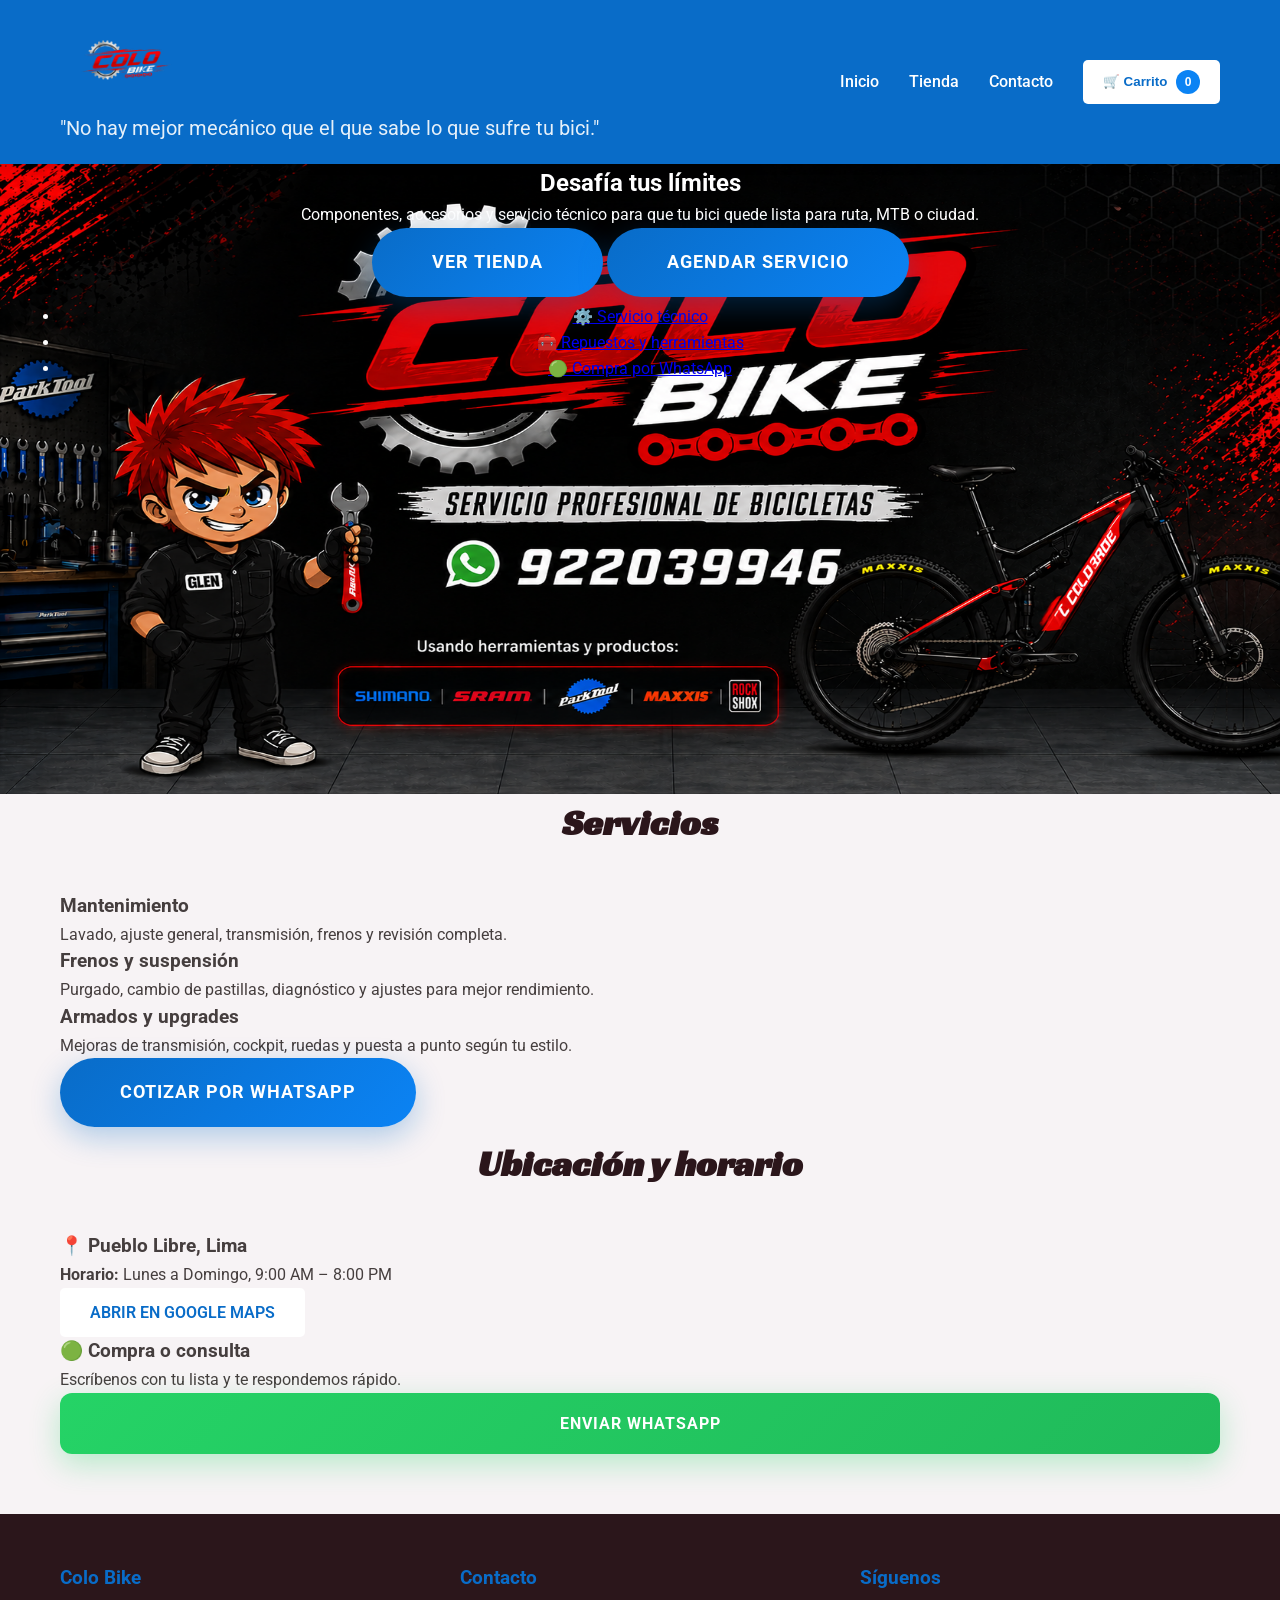
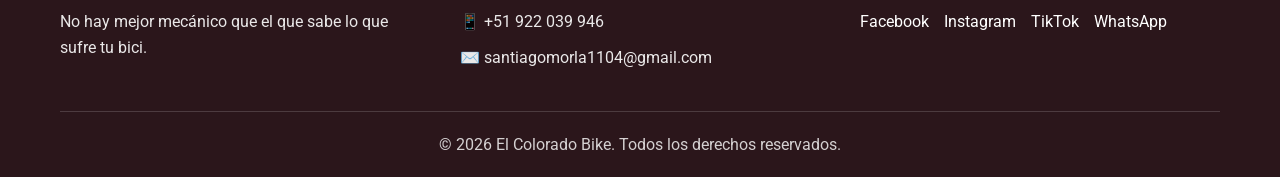
<file: index.html>
﻿<!DOCTYPE html>
<html lang="es">
<head>

<meta charset="UTF-8">
<meta name="viewport" content="width=device-width, initial-scale=1.0">

<title>El Colorado Bike</title>
<meta name="description" content="El Colorado Bike: componentes, accesorios y servicio técnico para tu bicicleta. Compra por WhatsApp o visítanos en Pueblo Libre, Lima.">
<meta property="og:title" content="El Colorado Bike">
<meta property="og:description" content="Componentes, accesorios y servicio técnico para tu bicicleta. Compra por WhatsApp o visítanos en Pueblo Libre, Lima.">
<meta property="og:type" content="website">
<meta property="og:image" content="images/Logo_descarrilado-removebg-preview.png">

<!-- Favicon -->
<link rel="icon" type="image/png" sizes="32x32" href="images/favicon.png">

<link rel="stylesheet" href="css/style.css">

<link rel="preconnect" href="https://fonts.googleapis.com">
<link rel="preconnect" href="https://fonts.gstatic.com" crossorigin>

<link href="https://fonts.googleapis.com/css2?family=Roboto:wght@300;500;700&family=Racing+Sans+One&display=swap" rel="stylesheet">

</head>
<body>
    <!-- HEADER -->
    <header class="header">
        <div class="container">
            <div class="header-content">
                <div class="logo">
                    <img src="images/Logo_descarrilado-removebg-preview.png" alt="El Colorado Bike Logo">
                    <p class="tagline">"No hay mejor mecánico que el que sabe lo que sufre tu bici."</p>
                </div>
                <nav class="nav">
                    <a href="index.html" class="nav-link">Inicio</a>
                    <a href="tienda.html" class="nav-link">Tienda</a>
                    <a href="contacto.html" class="nav-link">Contacto</a>
                    <button class="cart-btn" id="cartBtn">
                        🛒 Carrito <span class="cart-count" id="cartCount">0</span>
                    </button>
                </nav>
            </div>
        </div>
    </header>

    <main>
        <!-- HERO SECTION -->
        <section class="hero" id="inicio">
            <div class="hero-overlay"></div>
            <div class="container hero-inner">
                <div class="hero-copy">
                    <h1 class="hero-title">Desafía tus límites</h1>
                    <p class="hero-subtitle">
                        Componentes, accesorios y servicio técnico para que tu bici quede lista para ruta, MTB o ciudad.
                    </p>
                    <div class="hero-actions">
                        <a href="tienda.html" class="btn btn-hero">Ver tienda</a>
                        <a href="contacto.html" class="btn btn-hero btn-hero-outline">Agendar servicio</a>
                    </div>
                    <ul class="hero-badges" aria-label="Beneficios">
                        <li><a class="hero-badge-link" href="#servicios">⚙️ Servicio técnico</a></li>
                        <li><a class="hero-badge-link" href="tienda.html?category=herramientas">🧰 Repuestos y herramientas</a></li>
                        <li><a class="hero-badge-link" href="https://wa.me/51922039946?text=Hola%2C%20quiero%20una%20cotizaci%C3%B3n." target="_blank" rel="noopener noreferrer">🟢 Compra por WhatsApp</a></li>
                    </ul>
                </div>
            </div>
        </section>

        <!-- SERVICIOS -->
        <section class="home-section" id="servicios">
            <div class="container">
                <h2 class="section-title">Servicios</h2>
                <div class="cards-grid">
                    <article class="info-card">
                        <h3>Mantenimiento</h3>
                        <p>Lavado, ajuste general, transmisión, frenos y revisión completa.</p>
                    </article>
                    <article class="info-card">
                        <h3>Frenos y suspensión</h3>
                        <p>Purgado, cambio de pastillas, diagnóstico y ajustes para mejor rendimiento.</p>
                    </article>
                    <article class="info-card">
                        <h3>Armados y upgrades</h3>
                        <p>Mejoras de transmisión, cockpit, ruedas y puesta a punto según tu estilo.</p>
                    </article>
                </div>
                <div class="home-cta">
                    <a href="https://wa.me/51922039946?text=Hola%2C%20quiero%20una%20cotizaci%C3%B3n." target="_blank" rel="noopener noreferrer" class="btn btn-hero">Cotizar por WhatsApp</a>
                </div>
            </div>
        </section>

        <!-- UBICACIÓN -->
        <section class="home-section home-section-alt">
            <div class="container">
                <h2 class="section-title">Ubicación y horario</h2>
                <div class="location-grid">
                    <div class="location-card">
                        <h3>📍 Pueblo Libre, Lima</h3>
                        <p><strong>Horario:</strong> Lunes a Domingo, 9:00 AM – 8:00 PM</p>
                        <a class="btn btn-primary" href="https://www.google.com/maps/search/?api=1&query=Pueblo%20Libre%2C%20Lima" target="_blank" rel="noopener noreferrer">Abrir en Google Maps</a>
                    </div>
                    <div class="location-card location-card-accent">
                        <h3>🟢 Compra o consulta</h3>
                        <p>Escríbenos con tu lista y te respondemos rápido.</p>
                        <a class="btn btn-full" href="https://wa.me/51922039946?text=Hola%2C%20quiero%20hacer%20una%20consulta%20sobre%20productos%20y%20servicios." target="_blank" rel="noopener noreferrer">Enviar WhatsApp</a>
                    </div>
                </div>
            </div>
        </section>
    </main>

    <!-- CARRITO MODAL -->
    <div class="modal" id="cartModal">
        <div class="modal-content">
            <button class="modal-close" id="closeCart">&times;</button>
            <h2>Tu Carrito</h2>
            <div class="cart-items" id="cartItems">
                <p class="empty-cart">Tu carrito está vacío</p>
            </div>
            <div class="cart-total">
                <h3>Total: S/ <span id="totalPrice">0.00</span></h3>
            </div>
            <a href="https://wa.me/51922039946?text=Hola%2C%20me%20gustar%C3%ADa%20comprar%20los%20siguientes%20productos%3A" target="_blank" rel="noopener noreferrer" class="btn btn-primary btn-full">
                🟢 Comprar por WhatsApp
            </a>
        </div>
    </div>

    <!-- FOOTER -->
    <footer class="footer" id="contacto">
        <div class="container">
            <div class="footer-content">
                <div class="footer-section">
                    <h3>Colo Bike</h3>
                    <p>No hay mejor mecánico que el que sabe lo que sufre tu bici.</p>
                </div>
                <div class="footer-section">
                    <h3>Contacto</h3>
                    <p>📱 +51 922 039 946</p>
                    <p>✉️ santiagomorla1104@gmail.com</p>
                </div>
                <div class="footer-section">
                    <h3>Síguenos</h3>
                    <div class="social-links">
                        <a href="https://www.facebook.com/profile.php?id=100092724133002" target="_blank" rel="noopener noreferrer">Facebook</a>
                        <a href="https://www.instagram.com/elcolorado.bike/" target="_blank" rel="noopener noreferrer">Instagram</a>
                        <a href="https://www.tiktok.com/@descarrilados.bikeshop/" target="_blank" rel="noopener noreferrer">TikTok</a>
                        <a href="https://wa.me/51922039946" target="_blank" rel="noopener noreferrer">WhatsApp</a>
                    </div>
                </div>
            </div>
            <div class="footer-bottom">
                <p>&copy; 2026 El Colorado Bike. Todos los derechos reservados.</p>
            </div>
        </div>
    </footer>

    <script src="js/script.js"></script>
</body>
</html>
</file>
<file: css/style.css>
* {
    margin: 0;
    padding: 0;
    box-sizing: border-box;
}

:root {
    --primary-color: #096CC8;
    --secondary-color: #0B83F4;
    --dark-color: #2B161B;
    --gray-color: #453E3E;
    --light-gray: #F7F3F5;
    --white: #FFFFFF;
    --transition: all 0.3s ease;
}

body {
    font-family: 'Roboto', sans-serif;
    line-height: 1.6;
    color: var(--gray-color);
    background-color: var(--light-gray);
    animation: pageEnter 0.7s cubic-bezier(0.25, 0.46, 0.45, 0.94);
}

@keyframes pageEnter {
    from {
        opacity: 0;
        transform: translateY(20px);
    }
    to {
        opacity: 1;
        transform: translateY(0);
    }
}

@keyframes pageExit {
    from {
        opacity: 1;
        transform: translateX(0);
    }
    to {
        opacity: 0;
        transform: translateX(-100px);
    }
}

.container {
    max-width: 1200px;
    margin: 0 auto;
    padding: 0 20px;
}

/* HEADER */
.header {
    background-color: var(--primary-color);
    color: var(--white);
    padding: 20px 0;
    position: sticky;
    top: 0;
    z-index: 100;
    box-shadow: 0 2px 10px rgba(0, 0, 0, 0.1);
}

.header-content {
    display: flex;
    justify-content: space-between;
    align-items: center;
}

.logo h1 {
    font-size: 28px;
    font-family: 'Racing Sans One', display;
    margin: 0;
}

.logo img {
    max-height: 90px;
    width: auto;
    display: block;
}

.tagline {
    font-size: 20px;
    margin-top: 2px;
    opacity: 0.9;
}

.nav {
    display: flex;
    gap: 30px;
    align-items: center;
}

.nav-link {
    color: var(--white);
    text-decoration: none;
    font-weight: 500;
    transition: var(--transition);
}

.nav-link:hover {
    opacity: 0.8;
}

.cart-btn {
    background-color: var(--white);
    color: var(--primary-color);
    border: none;
    padding: 10px 20px;
    border-radius: 5px;
    cursor: pointer;
    font-weight: 600;
    position: relative;
    transition: var(--transition);
}

.cart-btn:hover {
    transform: scale(1.05);
}

.cart-count {
    background-color: var(--secondary-color);
    color: white;
    border-radius: 50%;
    width: 24px;
    height: 24px;
    display: inline-flex;
    align-items: center;
    justify-content: center;
    font-size: 12px;
    margin-left: 5px;
}

/* HERO SECTION */
.hero {
    background: url('../images/Fondo descarrilado.jpg') center/100% 100% no-repeat;
    color: var(--white);
    padding: 0;
    text-align: center;
    margin-top: 0;
    min-height: 70vh;
}

.hero-button {
    padding: 60px 20px;
    text-align: center;
    background: linear-gradient(180deg, var(--light-gray), var(--white));
}

.hero-content h2 {
    font-size: 48px;
    font-family: 'Racing Sans One', display;
    font-style: normal;
    font-weight: normal;
    margin-bottom: 15px;
}


/* BOTONES */
.btn {
    display: inline-block;
    padding: 12px 30px;
    border-radius: 5px;
    text-decoration: none;
    font-weight: 600;
    text-transform: uppercase;
    transition: var(--transition);
    border: none;
    cursor: pointer;
    text-align: center;
}

.btn-primary {
    background-color: var(--white);
    color: var(--primary-color);
}

.btn-primary:hover {
    background-color: var(--light-gray);
    transform: translateY(-2px);
}

.btn-full {
    width: 100%;
    display: block;
    padding: 18px 30px !important;
    font-size: 16px !important;
    font-weight: 700 !important;
    text-transform: uppercase !important;
    letter-spacing: 1px !important;
    border-radius: 12px !important;
    background: linear-gradient(135deg, #25D366, #20ba5a) !important;
    color: var(--white) !important;
    box-shadow: 0 10px 30px rgba(37, 211, 102, 0.3) !important;
    transition: all 0.4s cubic-bezier(0.25, 0.46, 0.45, 0.94) !important;
    position: relative;
    overflow: hidden;
    text-align: center;
    cursor: pointer;
    border: none;
}

.btn-full::before {
    content: '';
    position: absolute;
    top: 0;
    left: -100%;
    width: 100%;
    height: 100%;
    background: rgba(255, 255, 255, 0.3);
    transition: left 0.5s ease;
}

.btn-full:hover {
    transform: translateY(-3px) !important;
    box-shadow: 0 15px 40px rgba(37, 211, 102, 0.4) !important;
}

.btn-full:hover::before {
    left: 100%;
}

.btn-hero {
    background: linear-gradient(135deg, var(--primary-color), var(--secondary-color));
    color: var(--white);
    padding: 20px 60px;
    font-size: 18px;
    font-weight: 700;
    text-transform: uppercase;
    letter-spacing: 1px;
    border: none;
    border-radius: 50px;
    cursor: pointer;
    box-shadow: 0 10px 30px rgba(9, 108, 200, 0.3);
    text-decoration: none;
    transition: all 0.4s cubic-bezier(0.25, 0.46, 0.45, 0.94);
    position: relative;
    overflow: hidden;
    display: inline-block;
}

.btn-hero:before {
    content: '';
    position: absolute;
    top: 0;
    left: -100%;
    width: 100%;
    height: 100%;
    background: rgba(255, 255, 255, 0.2);
    transition: left 0.5s ease;
}

.btn-hero:hover {
    transform: translateY(-5px);
    box-shadow: 0 20px 40px rgba(9, 108, 200, 0.5);
}

.btn-hero:hover:before {
    left: 100%;
}

.btn-hero:active {
    transform: translateY(-2px);
    box-shadow: 0 15px 35px rgba(9, 108, 200, 0.4);
}

.btn-hero:hover {
    background-color: var(--light-gray);
    transform: translateY(-3px);
}

/* SHOP SECTION */
.shop {
    padding: 60px 20px;
}

.section-title {
    text-align: center;
    font-size: 36px;
    font-family: 'Racing Sans One', display;
    color: var(--dark-color);
    margin-bottom: 40px;
}

.filters {
    display: flex;
    justify-content: center;
    gap: 10px;
    margin-bottom: 40px;
    flex-wrap: wrap;
}

.filter-btn {
    padding: 10px 20px;
    border: 2px solid var(--primary-color);
    background-color: transparent;
    color: var(--primary-color);
    border-radius: 25px;
    cursor: pointer;
    font-weight: 600;
    transition: var(--transition);
}

.filter-btn.active,
.filter-btn:hover {
    background-color: var(--primary-color);
    color: var(--white);
}

/* SHOP LAYOUT */
.shop-wrapper {
    display: grid;
    grid-template-columns: 250px 1fr;
    gap: 30px;
}

.shop-sidebar {
    display: flex;
    flex-direction: column;
    gap: 20px;
}

.search-box {
    background-color: var(--white);
    padding: 15px;
    border-radius: 10px;
    box-shadow: 0 2px 10px rgba(0, 0, 0, 0.1);
    display: flex;
    flex-direction: column;
    gap: 10px;
}

.search-input {
    width: 100%;
    padding: 10px;
    border: 2px solid var(--primary-color);
    border-radius: 5px;
    font-size: 14px;
    font-family: 'Roboto', sans-serif;
}

.search-input:focus {
    outline: none;
    border-color: var(--secondary-color);
    box-shadow: 0 0 5px rgba(11, 131, 244, 0.3);
}

.search-btn {
    padding: 10px;
    background-color: var(--primary-color);
    color: var(--white);
    border: none;
    border-radius: 5px;
    cursor: pointer;
    font-weight: 600;
    transition: var(--transition);
}

.search-btn:hover {
    background-color: var(--secondary-color);
}

.categories-box {
    background-color: var(--white);
    padding: 15px;
    border-radius: 10px;
    box-shadow: 0 2px 10px rgba(0, 0, 0, 0.1);
}

.categories-box h3 {
    color: var(--dark-color);
    margin-bottom: 15px;
    font-size: 16px;
}

.categories-list {
    display: flex;
    flex-direction: column;
    gap: 10px;
}

.category-item {
    display: flex;
    align-items: center;
    gap: 8px;
    cursor: pointer;
    color: var(--gray-color);
    transition: var(--transition);
    padding: 8px;
    border-radius: 5px;
}

.category-item:hover {
    background-color: var(--light-gray);
    color: var(--primary-color);
}

.category-item input[type="radio"] {
    cursor: pointer;
    accent-color: var(--primary-color);
}

.shop-content {
    min-height: 400px;
}

.products-grid {
    display: grid;
    grid-template-columns: repeat(auto-fill, minmax(250px, 1fr));
    gap: 24px;
}

.product-card {
    background-color: var(--white);
    border-radius: 14px;
    overflow: hidden;
    box-shadow: 0 10px 24px rgba(20, 27, 46, 0.08);
    transition: transform 0.25s ease, box-shadow 0.25s ease;
    display: flex;
    flex-direction: column;
    border: 1px solid rgba(9, 108, 200, 0.08);
}

.product-card:hover {
    transform: translateY(-6px);
    box-shadow: 0 16px 32px rgba(20, 27, 46, 0.15);
}

.product-image {
    width: 100%;
    height: 210px;
    background: linear-gradient(135deg, #ecf3fb, #f8fbff);
    display: flex;
    align-items: center;
    justify-content: center;
    overflow: hidden;
}

.product-image img {
    width: 100%;
    height: 100%;
    object-fit: cover;
}

.product-info {
    padding: 18px;
    flex-grow: 1;
    display: flex;
    flex-direction: column;
}

.product-category {
    color: var(--primary-color);
    font-size: 12px;
    text-transform: uppercase;
    margin-bottom: 5px;
}

.product-name {
    font-size: 16px;
    font-weight: 600;
    color: var(--dark-color);
    margin-bottom: 10px;
}

.product-price {
    font-size: 22px;
    font-weight: 700;
    color: var(--primary-color);
    margin-bottom: 15px;
}

.product-description {
    font-size: 13px;
    color: var(--gray-color);
    margin-bottom: 15px;
    flex-grow: 1;
}

.product-actions {
    display: flex;
    gap: 10px;
}

.btn-add-cart {
    flex: 1;
    padding: 10px;
    background: linear-gradient(135deg, var(--primary-color), var(--secondary-color));
    color: var(--white);
    border: none;
    border-radius: 8px;
    cursor: pointer;
    font-weight: 600;
    transition: var(--transition);
}

.btn-add-cart:hover {
    filter: brightness(1.05);
}

.btn-whatsapp {
    flex: 1;
    padding: 10px;
    background-color: #25D366;
    color: var(--white);
    border: none;
    border-radius: 8px;
    cursor: pointer;
    font-weight: 600;
    text-decoration: none;
    display: flex;
    align-items: center;
    justify-content: center;
    transition: var(--transition);
}

.btn-whatsapp:hover {
    background-color: #20ba5a;
}

/* MODAL/CARRITO */
.modal {
    display: none;
    position: fixed;
    top: 0;
    left: 0;
    width: 100%;
    height: 100%;
    background-color: rgba(0, 0, 0, 0.7);
    z-index: 200;
    backdrop-filter: blur(5px);
    animation: backdropEnter 0.3s ease;
}

@keyframes backdropEnter {
    from {
        opacity: 0;
    }
    to {
        opacity: 1;
    }
}

.modal.active {
    display: flex;
    align-items: center;
    justify-content: center;
}

.modal-content {
    background: linear-gradient(135deg, var(--white) 0%, #F5F7FA 100%);
    padding: 40px;
    border-radius: 20px;
    width: 90%;
    max-width: 620px;
    max-height: 80vh;
    overflow-y: auto;
    position: relative;
    box-shadow: 0 25px 80px rgba(0, 0, 0, 0.3), 
                0 0 1px rgba(0, 0, 0, 0.1);
    animation: modalEnter 0.4s cubic-bezier(0.25, 0.46, 0.45, 0.94);
    border: 1px solid rgba(255, 255, 255, 0.8);
}

@keyframes modalEnter {
    from {
        opacity: 0;
        transform: scale(0.9) translateY(20px);
    }
    to {
        opacity: 1;
        transform: scale(1) translateY(0);
    }
}

.modal-close {
    position: absolute;
    top: 20px;
    right: 20px;
    background: rgba(9, 108, 200, 0.1);
    border: none;
    font-size: 28px;
    cursor: pointer;
    color: var(--primary-color);
    width: 40px;
    height: 40px;
    border-radius: 50%;
    display: flex;
    align-items: center;
    justify-content: center;
    transition: all 0.3s ease;
}

.modal-close:hover {
    background: var(--primary-color);
    color: var(--white);
    transform: rotate(90deg);
}

.modal-content h2 {
    color: var(--dark-color);
    margin-bottom: 25px;
    font-size: 28px;
    font-weight: 700;
    text-align: center;
    text-transform: uppercase;
    letter-spacing: 1px;
}

.cart-items {
    margin-bottom: 25px;
    max-height: 400px;
    overflow-y: auto;
    padding-right: 10px;
}

.cart-items::-webkit-scrollbar {
    width: 6px;
}

.cart-items::-webkit-scrollbar-track {
    background: transparent;
}

.cart-items::-webkit-scrollbar-thumb {
    background: var(--primary-color);
    border-radius: 3px;
}

.cart-item {
    background: linear-gradient(135deg, var(--white) 0%, #F9FBFC 100%);
    padding: 14px;
    border-radius: 12px;
    margin-bottom: 12px;
    display: flex;
    justify-content: flex-start;
    align-items: center;
    border: 1px solid rgba(9, 108, 200, 0.15);
    box-shadow: 0 4px 15px rgba(0, 0, 0, 0.05);
    transition: all 0.3s ease;
}

.cart-item:hover {
    transform: translateX(3px);
    box-shadow: 0 6px 20px rgba(9, 108, 200, 0.15);
    border-color: rgba(9, 108, 200, 0.3);
}

.cart-item-image {
    width: 64px;
    height: 64px;
    border-radius: 10px;
    object-fit: cover;
    border: 1px solid rgba(9, 108, 200, 0.2);
    flex-shrink: 0;
}

.cart-item-info h4 {
    color: var(--dark-color);
    margin-bottom: 8px;
    font-weight: 600;
    font-size: 15px;
}

.cart-item-info {
    flex: 1;
    min-width: 0;
    margin-left: 12px;
}

.cart-item-controls {
    display: flex;
    align-items: center;
    gap: 10px;
}

.cart-item-info input {
    width: 50px;
    padding: 6px;
    border: 1px solid rgba(9, 108, 200, 0.2);
    border-radius: 6px;
    text-align: center;
    font-size: 13px;
}

.cart-item-price {
    color: var(--primary-color);
    font-weight: 700;
    font-size: 16px;
    margin-left: 0;
}

.cart-item-remove {
    background: #eef5fd;
    border: none;
    color: #2056a3;
    cursor: pointer;
    font-size: 18px;
    width: 32px;
    height: 32px;
    border-radius: 50%;
    margin-left: 15px;
    transition: all 0.3s ease;
}

.cart-item-remove:hover {
    transform: scale(1.08);
    color: #ff4444;
    background: #fdeff1;
}

.empty-cart {
    text-align: center;
    color: var(--gray-color);
    padding: 40px 20px;
    font-size: 16px;
}

.cart-total {
    background: linear-gradient(135deg, var(--primary-color), var(--secondary-color));
    padding: 25px;
    border-radius: 15px;
    text-align: center;
    margin-bottom: 25px;
    box-shadow: 0 10px 30px rgba(9, 108, 200, 0.25);
    position: relative;
    overflow: hidden;
}

.cart-total::before {
    content: '';
    position: absolute;
    top: -50%;
    right: -50%;
    width: 200%;
    height: 200%;
    background: radial-gradient(circle, rgba(255, 255, 255, 0.2), transparent);
    animation: shine 3s infinite;
}

@keyframes shine {
    0% {
        transform: translate(-100%, -100%);
    }
    100% {
        transform: translate(100%, 100%);
    }
}

.cart-total h3 {
    color: var(--white);
    font-size: 28px;
    font-weight: 700;
    margin: 0;
    position: relative;
    z-index: 1;
    text-shadow: 0 2px 4px rgba(0, 0, 0, 0.2);
}

.no-results {
    grid-column: 1 / -1;
    text-align: center;
    color: var(--gray-color);
    padding: 36px 20px;
    background: #fff;
    border-radius: 10px;
    border: 1px dashed rgba(9, 108, 200, 0.35);
}

.cart-notification {
    position: fixed;
    top: 95px;
    right: 20px;
    background: #25D366;
    color: #fff;
    padding: 12px 16px;
    border-radius: 9px;
    z-index: 300;
    box-shadow: 0 10px 24px rgba(37, 211, 102, 0.24);
    opacity: 0;
    transform: translateY(-6px);
    transition: opacity 0.2s ease, transform 0.2s ease;
}

.cart-notification.is-visible {
    opacity: 1;
    transform: translateY(0);
}

/* FOOTER */
.footer {
    background-color: var(--dark-color);
    color: var(--white);
    padding: 50px 20px 20px;
    margin-top: 60px;
}

.footer-content {
    display: grid;
    grid-template-columns: repeat(auto-fit, minmax(250px, 1fr));
    gap: 40px;
    margin-bottom: 30px;
}

.footer-section h3 {
    color: var(--primary-color);
    margin-bottom: 15px;
}

.footer-section p {
    margin-bottom: 10px;
    opacity: 0.9;
}

.footer-section p.certified {
    font-size: 12px;
    font-style: italic;
    opacity: 0.8;
    margin-top: 8px;
    color: var(--primary-color);
}

.social-links {
    display: flex;
    gap: 15px;
}

.social-links a {
    color: var(--white);
    text-decoration: none;
    transition: var(--transition);
}

.social-links a:hover {
    color: var(--primary-color);
}

.footer-bottom {
    border-top: 1px solid rgba(255, 255, 255, 0.2);
    padding-top: 20px;
    text-align: center;
    opacity: 0.8;
}

/* CONTACT SECTION */
.contact-section {
    padding: 60px 20px;
    background-color: var(--light-gray);
}

.contact-wrapper {
    display: grid;
    grid-template-columns: 350px 1fr;
    gap: 40px;
    margin-top: 40px;
}

.contact-info {
    display: flex;
    flex-direction: column;
    gap: 20px;
}

.info-box {
    background-color: var(--white);
    padding: 20px;
    border-radius: 10px;
    box-shadow: 0 2px 10px rgba(0, 0, 0, 0.1);
}

.info-box h3 {
    color: var(--primary-color);
    margin-bottom: 12px;
    font-size: 16px;
}

.info-box p {
    color: var(--gray-color);
    margin-bottom: 8px;
    line-height: 1.6;
}

.contact-link {
    color: var(--primary-color);
    text-decoration: none;
    font-weight: 600;
    transition: var(--transition);
}

.contact-link:hover {
    color: var(--secondary-color);
    text-decoration: underline;
}

.social-links-contact {
    display: flex;
    flex-direction: column;
    gap: 8px;
}

.social-icon {
    display: inline-block;
    padding: 8px 15px;
    background-color: var(--primary-color);
    color: var(--white);
    text-decoration: none;
    border-radius: 5px;
    font-weight: 600;
    text-align: center;
    transition: var(--transition);
}

.social-icon:hover {
    background-color: var(--secondary-color);
    transform: translateX(5px);
}

.btn-secondary {
    background-color: var(--secondary-color);
    color: var(--white);
    margin-top: 10px;
    display: inline-block;
    width: 100%;
    text-align: center;
}

.btn-secondary:hover {
    background-color: var(--primary-color);
}

.contact-form-container {
    display: flex;
    flex-direction: column;
    gap: 30px;
}

.contact-form-box {
    background-color: var(--white);
    padding: 30px;
    border-radius: 10px;
    box-shadow: 0 2px 10px rgba(0, 0, 0, 0.1);
}

.contact-form-box h2 {
    color: var(--dark-color);
    margin-bottom: 8px;
    font-size: 24px;
}

.form-subtitle {
    color: var(--gray-color);
    margin-bottom: 25px;
    font-size: 14px;
}

.form-group {
    margin-bottom: 20px;
    display: flex;
    flex-direction: column;
}

.form-group label {
    color: var(--dark-color);
    font-weight: 600;
    margin-bottom: 8px;
    font-size: 14px;
}

.form-group input,
.form-group textarea {
    padding: 12px;
    border: 2px solid #E8E8E8;
    border-radius: 5px;
    font-family: 'Roboto', sans-serif;
    font-size: 14px;
    color: var(--gray-color);
    transition: var(--transition);
}

.form-group input:focus,
.form-group textarea:focus {
    outline: none;
    border-color: var(--primary-color);
    box-shadow: 0 0 5px rgba(9, 108, 200, 0.2);
}

.btn-submit {
    align-self: flex-start;
    padding: 14px 40px;
    font-size: 16px;
    margin-top: 10px;
}

.faq-box {
    background-color: var(--white);
    padding: 30px;
    border-radius: 10px;
    box-shadow: 0 2px 10px rgba(0, 0, 0, 0.1);
}

.faq-box h2 {
    color: var(--dark-color);
    margin-bottom: 25px;
    font-size: 24px;
}

.faq-item {
    margin-bottom: 20px;
    padding-bottom: 20px;
    border-bottom: 1px solid #E8E8E8;
}

.faq-item:last-child {
    border-bottom: none;
}

.faq-item h4 {
    color: var(--primary-color);
    margin-bottom: 8px;
    font-size: 16px;
}

.faq-item p {
    color: var(--gray-color);
    line-height: 1.6;
}

/* RESPONSIVE */
@media (max-width: 768px) {
    .header-content {
        flex-direction: column;
        gap: 15px;
    }

    .header {
        padding: 12px 0;
    }

    .logo h1 {
        font-size: 24px;
    }

    .tagline {
        font-size: 16px;
    }

    .hero {
    min-height: 45vh;
    background-size: contain;
    background-position: center top;
    }
    
    .nav {
        width: 100%;
        justify-content: center;
        gap: 15px;
        flex-wrap: wrap;
    }

    .hero-content h2 {
        font-size: 32px;
    }

    .shop-wrapper {
        grid-template-columns: 1fr;
    }

    .shop-sidebar {
        order: 0;
    }

    .shop-content {
        order: 1;
    }

    .contact-wrapper {
        grid-template-columns: 1fr;
    }

    .products-grid {
        grid-template-columns: repeat(auto-fill, minmax(200px, 1fr));
        gap: 20px;
    }

    .product-actions {
        flex-direction: column;
    }

    .modal-content {
        width: 95%;
    }
}

@media (max-width: 480px) {
    .logo h1 {
        font-size: 20px;
    }

    .header {
        padding: 10px 0;
    }

    .tagline {
        font-size: 14px;
    }

    .nav-link {
        font-size: 12px;
    }

    .hero-content h2 {
        font-size: 24px;
    }

    .shop-wrapper {
        grid-template-columns: 1fr;
    }

    .section-title {
        font-size: 24px;
    }

    .products-grid {
        grid-template-columns: 1fr;
    }
}



/* ===== PREVIEW PRODUCTO ===== */

.product-preview{
position:fixed;
top:0;
left:0;
width:100%;
height:100%;
background:rgba(0,0,0,0.65);
display:none;
align-items:center;
justify-content:center;
z-index:9999;
backdrop-filter: blur(6px);
}

.product-preview.active{
display:flex;
animation:fadeIn .25s ease;
}

@keyframes fadeIn{
from{opacity:0}
to{opacity:1}
}

.preview-box{
background:white;
padding:35px;
border-radius:14px;
max-width:520px;
width:92%;
text-align:center;
position:relative;
animation:scaleIn .25s ease;
}

@keyframes scaleIn{
from{
transform:scale(.9);
opacity:.6;
}
to{
transform:scale(1);
opacity:1;
}
}

.preview-box img{
width:100%;
max-height:320px;
object-fit:contain;
margin-bottom:15px;
}

.preview-price{
font-size:24px;
font-weight:700;
color:#0b83f4;
margin:10px 0;
}

.preview-description{
color:#444;
margin-bottom:20px;
}

.preview-actions{
display:flex;
gap:12px;
justify-content:center;
flex-wrap:wrap;
}

.btn-add-cart-preview{
background:#0b83f4;
color:white;
border:none;
padding:12px 18px;
border-radius:8px;
cursor:pointer;
font-weight:600;
}

.btn-whatsapp-preview{
background:#25D366;
color:white;
padding:12px 18px;
border-radius:8px;
text-decoration:none;
font-weight:600;
}

.preview-close{
position:absolute;
top:12px;
right:16px;
font-size:28px;
cursor:pointer;
}

.price-filter{
margin-top:20px;
}

.price-filter select{
width:100%;
padding:10px;
border-radius:6px;
border:1px solid #ddd;
}
</file>
